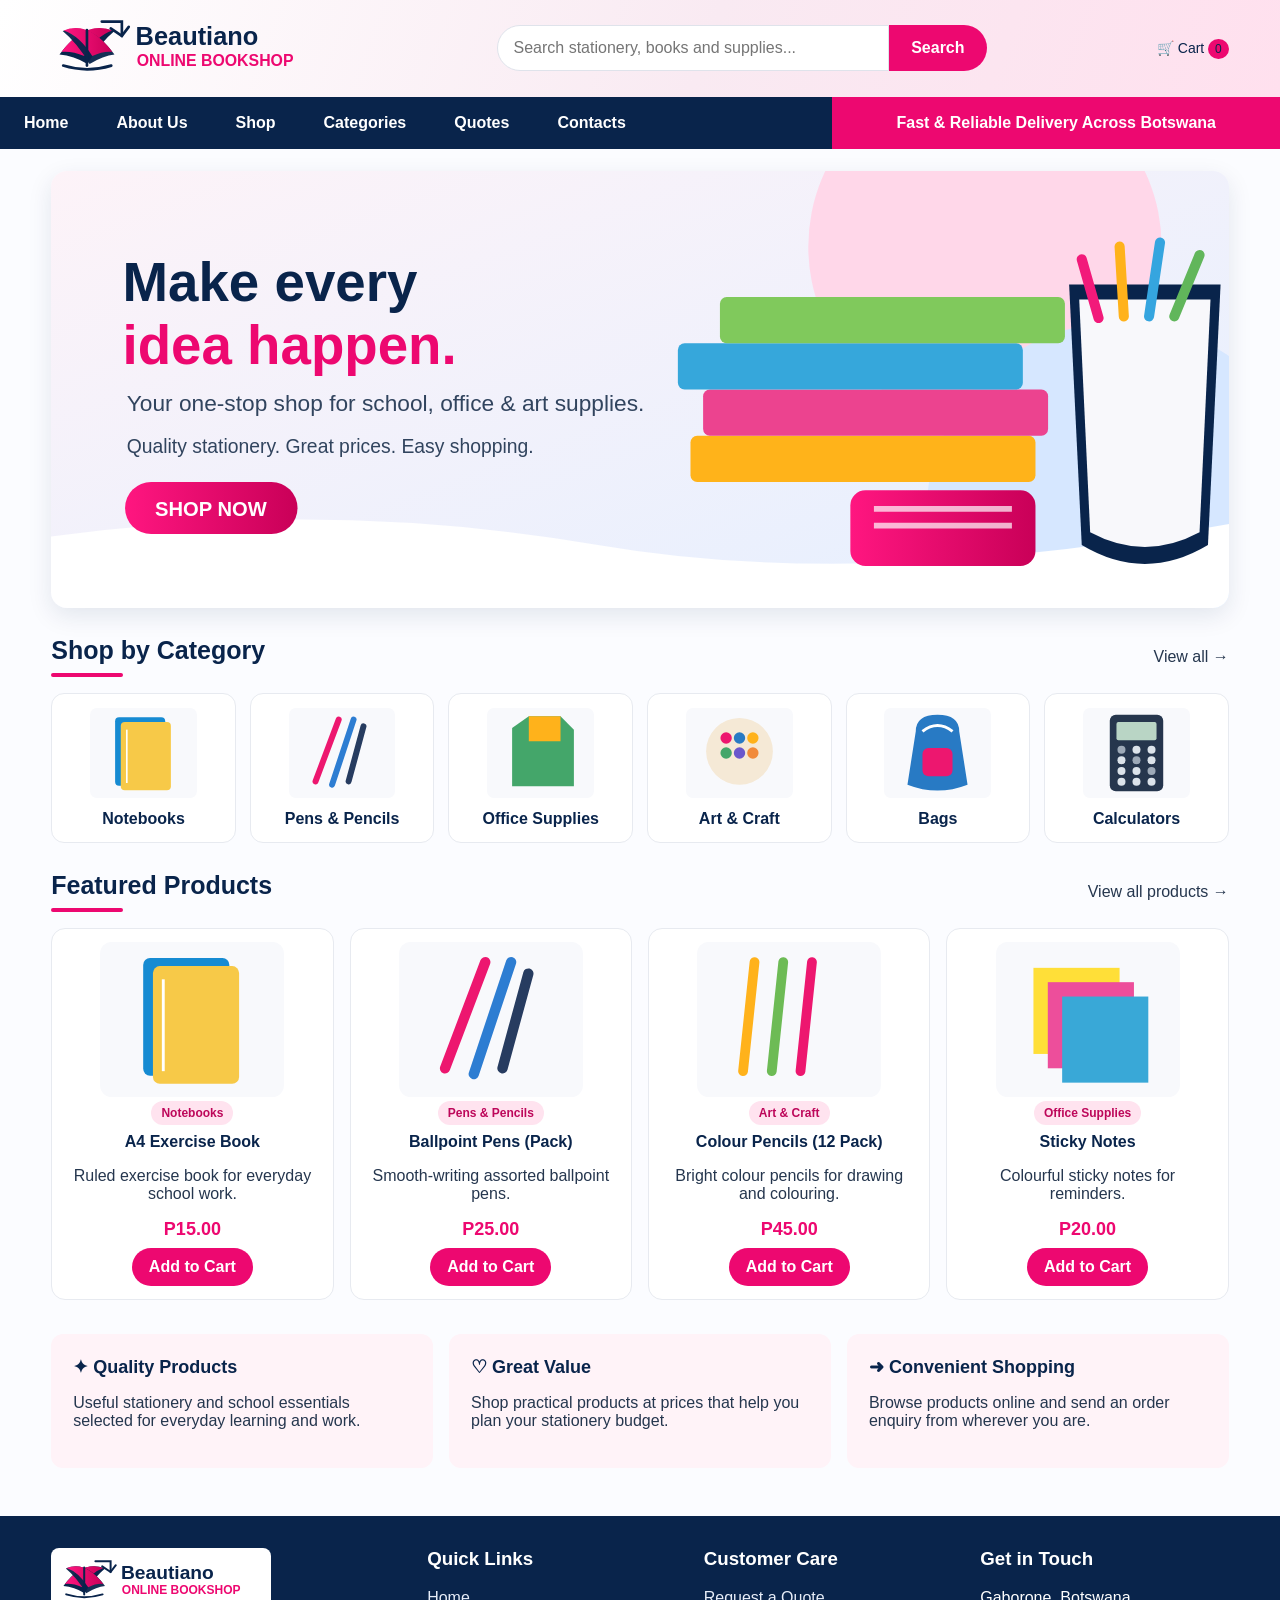
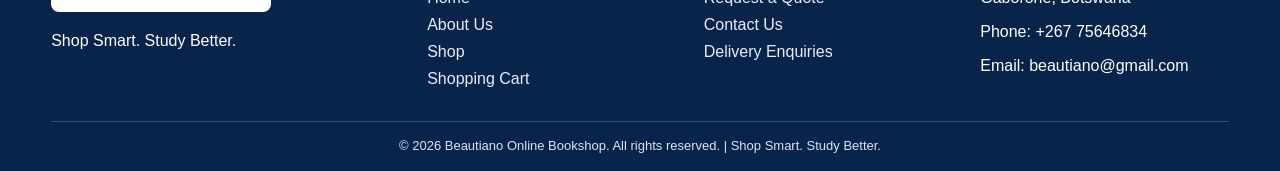
<file: index.html>
<!doctype html><html lang="en"><head><meta charset="utf-8"><meta name="viewport" content="width=device-width,initial-scale=1"><title>Home | Beautiano Online Bookshop</title><meta name="description" content="Shop stationery, school supplies, office products and art materials online with Beautiano Online Bookshop."><link rel="stylesheet" href="styles.css"></head><body><header class="top"><a class="brand" href="index.html"><img src="assets/logo.svg" alt="Beautiano Online Bookshop"></a><form class="search" action="shop.html"><input name="q" placeholder="Search stationery, books and supplies..." aria-label="Search"><button>Search</button></form><div class="account"><a href="cart.html">🛒 Cart <span class="cart-count">0</span></a></div></header><nav class="nav"><a href="index.html">Home</a><a href="about.html">About Us</a><a href="shop.html">Shop</a><a href="shop.html">Categories</a><a href="quotes.html">Quotes</a><a href="contacts.html">Contacts</a><span class="delivery">Fast &amp; Reliable Delivery Across Botswana</span></nav><main class="wrap"><section class="hero"><img src="assets/hero.svg" alt="Beautiano stationery shop banner"></section><div class="section-head"><h2>Shop by Category</h2><a href="shop.html">View all →</a></div><section class="categories">
<a class="category" href="shop.html"><img src="assets/notebook.svg"><strong>Notebooks</strong></a><a class="category" href="shop.html"><img src="assets/pens.svg"><strong>Pens &amp; Pencils</strong></a><a class="category" href="shop.html"><img src="assets/folder.svg"><strong>Office Supplies</strong></a><a class="category" href="shop.html"><img src="assets/paint.svg"><strong>Art &amp; Craft</strong></a><a class="category" href="shop.html"><img src="assets/backpack.svg"><strong>Bags</strong></a><a class="category" href="shop.html"><img src="assets/calculator.svg"><strong>Calculators</strong></a></section>
<div class="section-head"><h2>Featured Products</h2><a href="shop.html">View all products →</a></div><section class="products" id="featuredGrid"></section>
<section class="features"><div class="feature"><b>✦ Quality Products</b><p>Useful stationery and school essentials selected for everyday learning and work.</p></div><div class="feature"><b>♡ Great Value</b><p>Shop practical products at prices that help you plan your stationery budget.</p></div><div class="feature"><b>➜ Convenient Shopping</b><p>Browse products online and send an order enquiry from wherever you are.</p></div></section></main><footer class="footer"><div class="footer-inner"><div><img class="logo" src="assets/logo.svg" alt="Beautiano logo"><p>Shop Smart. Study Better.</p></div><div><h3>Quick Links</h3><a href="index.html">Home</a><a href="about.html">About Us</a><a href="shop.html">Shop</a><a href="cart.html">Shopping Cart</a></div><div><h3>Customer Care</h3><a href="quotes.html">Request a Quote</a><a href="contacts.html">Contact Us</a><a href="contacts.html">Delivery Enquiries</a></div><div><h3>Get in Touch</h3><p>Gaborone, Botswana</p><p>Phone: +267 75646834</p><p>Email: beautiano@gmail.com</p></div></div><div class="copyright">© 2026 Beautiano Online Bookshop. All rights reserved. | Shop Smart. Study Better.</div></footer><script src="app.js"></script></body></html>
</file>
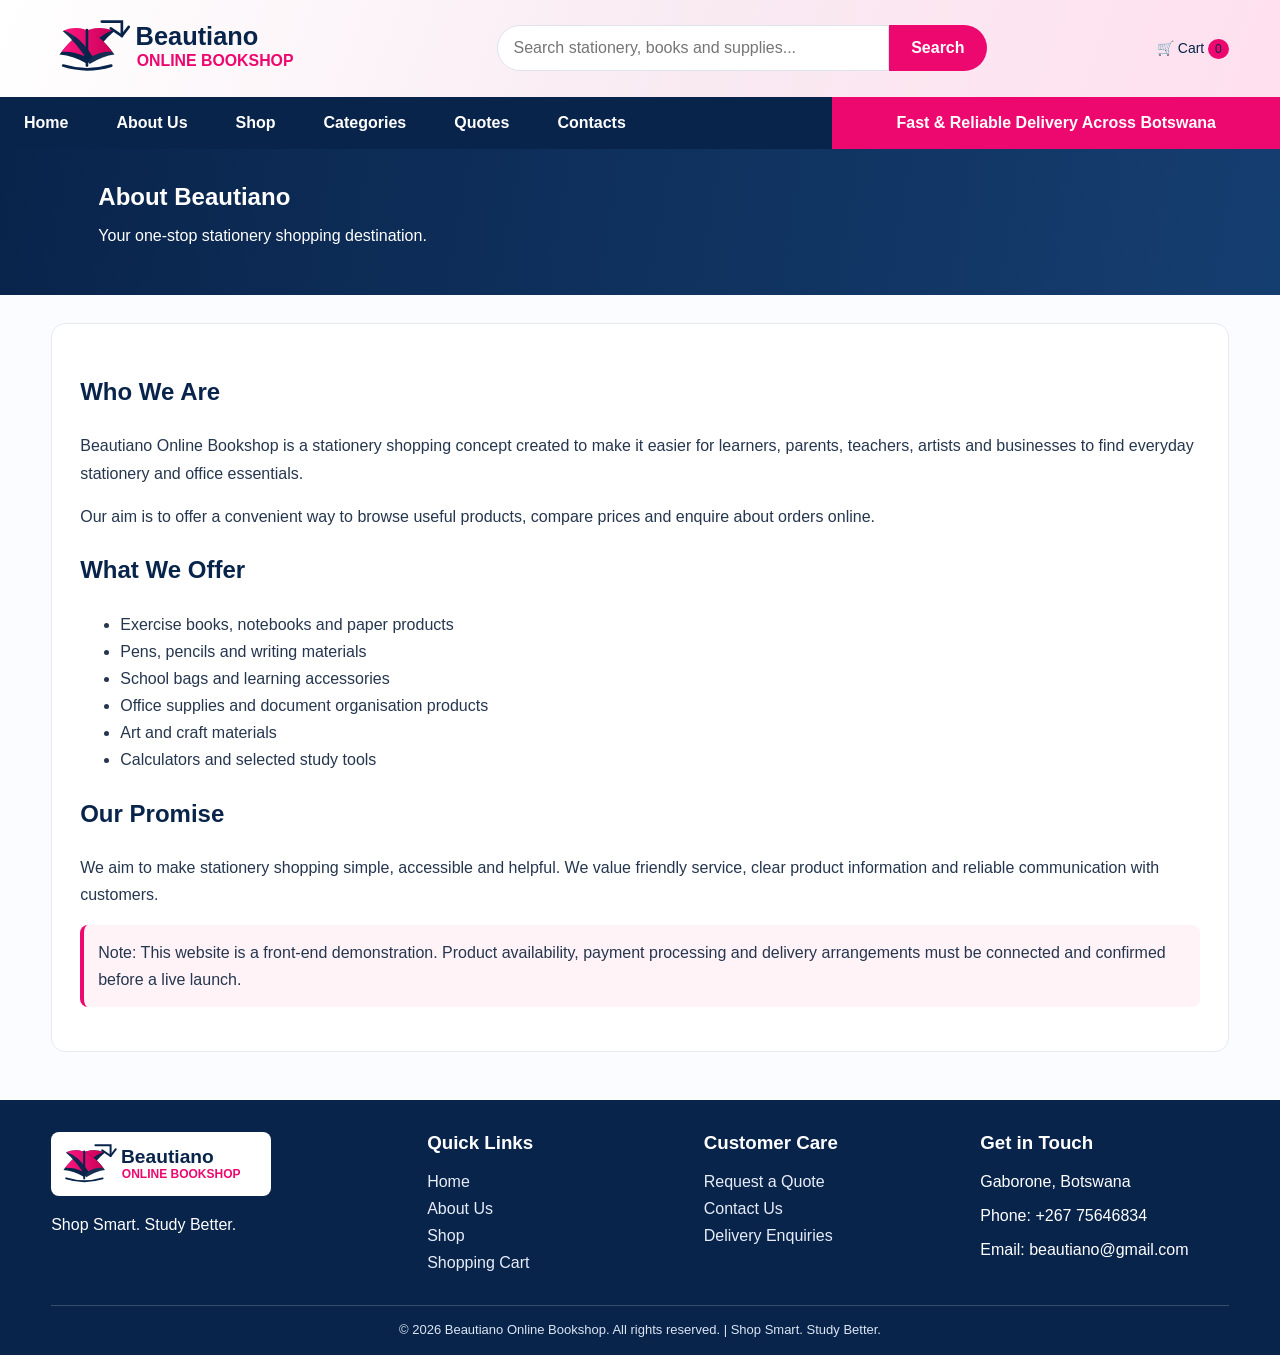
<file: about.html>
<!doctype html><html lang="en"><head><meta charset="utf-8"><meta name="viewport" content="width=device-width,initial-scale=1"><title>About Us | Beautiano Online Bookshop</title><meta name="description" content="Shop stationery, school supplies, office products and art materials online with Beautiano Online Bookshop."><link rel="stylesheet" href="styles.css"></head><body><header class="top"><a class="brand" href="index.html"><img src="assets/logo.svg" alt="Beautiano Online Bookshop"></a><form class="search" action="shop.html"><input name="q" placeholder="Search stationery, books and supplies..." aria-label="Search"><button>Search</button></form><div class="account"><a href="cart.html">🛒 Cart <span class="cart-count">0</span></a></div></header><nav class="nav"><a href="index.html">Home</a><a href="about.html">About Us</a><a href="shop.html">Shop</a><a href="shop.html">Categories</a><a href="quotes.html">Quotes</a><a href="contacts.html">Contacts</a><span class="delivery">Fast &amp; Reliable Delivery Across Botswana</span></nav><section class="page-title"><div class="wrap"><h1>About Beautiano</h1><p>Your one-stop stationery shopping destination.</p></div></section><main class="wrap content"><h2>Who We Are</h2><p>Beautiano Online Bookshop is a stationery shopping concept created to make it easier for learners, parents, teachers, artists and businesses to find everyday stationery and office essentials.</p><p>Our aim is to offer a convenient way to browse useful products, compare prices and enquire about orders online.</p><h2>What We Offer</h2><ul><li>Exercise books, notebooks and paper products</li><li>Pens, pencils and writing materials</li><li>School bags and learning accessories</li><li>Office supplies and document organisation products</li><li>Art and craft materials</li><li>Calculators and selected study tools</li></ul><h2>Our Promise</h2><p>We aim to make stationery shopping simple, accessible and helpful. We value friendly service, clear product information and reliable communication with customers.</p><p class="notice">Note: This website is a front-end demonstration. Product availability, payment processing and delivery arrangements must be connected and confirmed before a live launch.</p></main><footer class="footer"><div class="footer-inner"><div><img class="logo" src="assets/logo.svg" alt="Beautiano logo"><p>Shop Smart. Study Better.</p></div><div><h3>Quick Links</h3><a href="index.html">Home</a><a href="about.html">About Us</a><a href="shop.html">Shop</a><a href="cart.html">Shopping Cart</a></div><div><h3>Customer Care</h3><a href="quotes.html">Request a Quote</a><a href="contacts.html">Contact Us</a><a href="contacts.html">Delivery Enquiries</a></div><div><h3>Get in Touch</h3><p>Gaborone, Botswana</p><p>Phone: +267 75646834</p><p>Email: beautiano@gmail.com</p></div></div><div class="copyright">© 2026 Beautiano Online Bookshop. All rights reserved. | Shop Smart. Study Better.</div></footer><script src="app.js"></script></body></html>
</file>
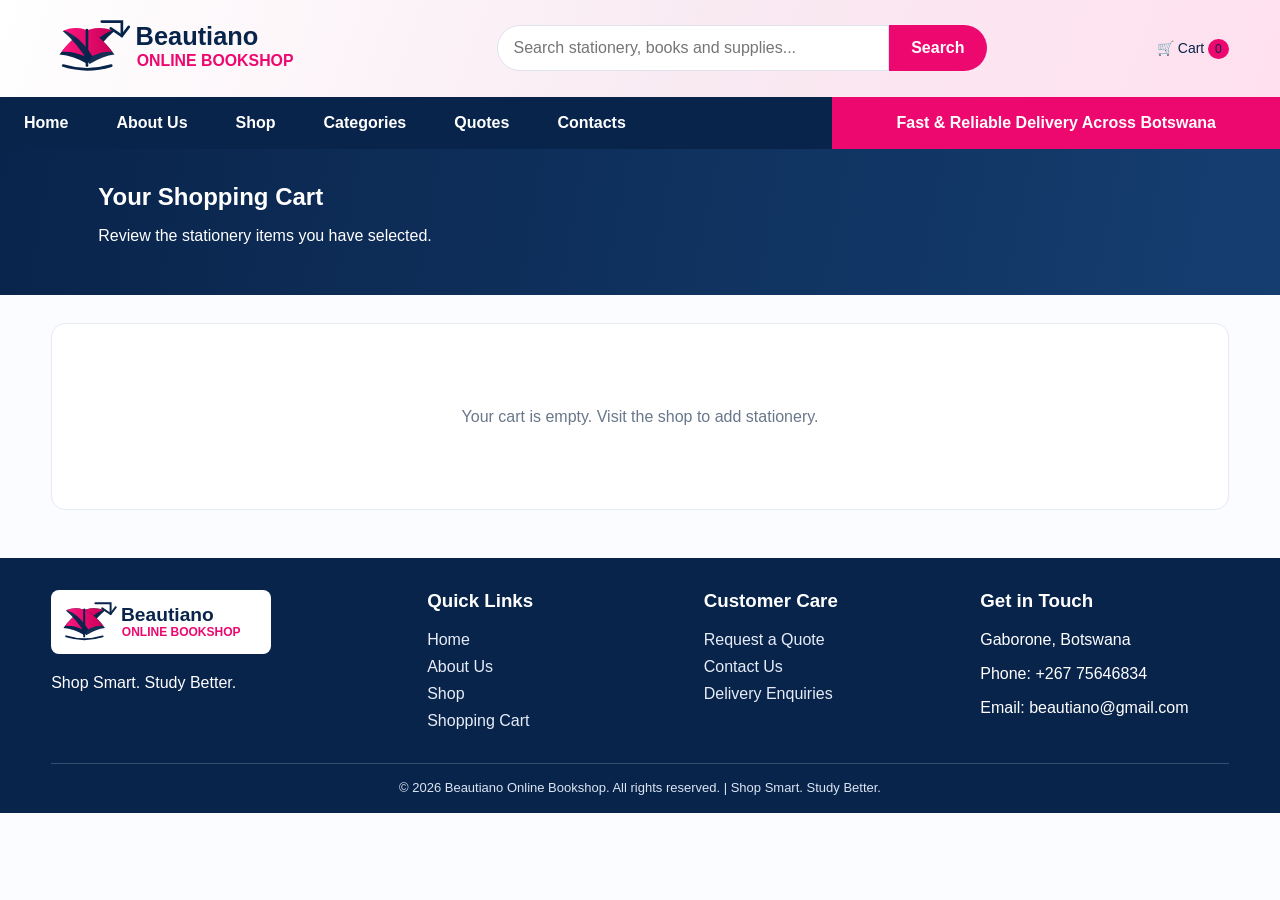
<file: cart.html>
<!doctype html><html lang="en"><head><meta charset="utf-8"><meta name="viewport" content="width=device-width,initial-scale=1"><title>Shopping Cart | Beautiano Online Bookshop</title><meta name="description" content="Shop stationery, school supplies, office products and art materials online with Beautiano Online Bookshop."><link rel="stylesheet" href="styles.css"></head><body><header class="top"><a class="brand" href="index.html"><img src="assets/logo.svg" alt="Beautiano Online Bookshop"></a><form class="search" action="shop.html"><input name="q" placeholder="Search stationery, books and supplies..." aria-label="Search"><button>Search</button></form><div class="account"><a href="cart.html">🛒 Cart <span class="cart-count">0</span></a></div></header><nav class="nav"><a href="index.html">Home</a><a href="about.html">About Us</a><a href="shop.html">Shop</a><a href="shop.html">Categories</a><a href="quotes.html">Quotes</a><a href="contacts.html">Contacts</a><span class="delivery">Fast &amp; Reliable Delivery Across Botswana</span></nav><section class="page-title"><div class="wrap"><h1>Your Shopping Cart</h1><p>Review the stationery items you have selected.</p></div></section><main class="wrap content"><div id="cartContents"></div></main><footer class="footer"><div class="footer-inner"><div><img class="logo" src="assets/logo.svg" alt="Beautiano logo"><p>Shop Smart. Study Better.</p></div><div><h3>Quick Links</h3><a href="index.html">Home</a><a href="about.html">About Us</a><a href="shop.html">Shop</a><a href="cart.html">Shopping Cart</a></div><div><h3>Customer Care</h3><a href="quotes.html">Request a Quote</a><a href="contacts.html">Contact Us</a><a href="contacts.html">Delivery Enquiries</a></div><div><h3>Get in Touch</h3><p>Gaborone, Botswana</p><p>Phone: +267 75646834</p><p>Email: beautiano@gmail.com</p></div></div><div class="copyright">© 2026 Beautiano Online Bookshop. All rights reserved. | Shop Smart. Study Better.</div></footer><script src="app.js"></script></body></html>
</file>
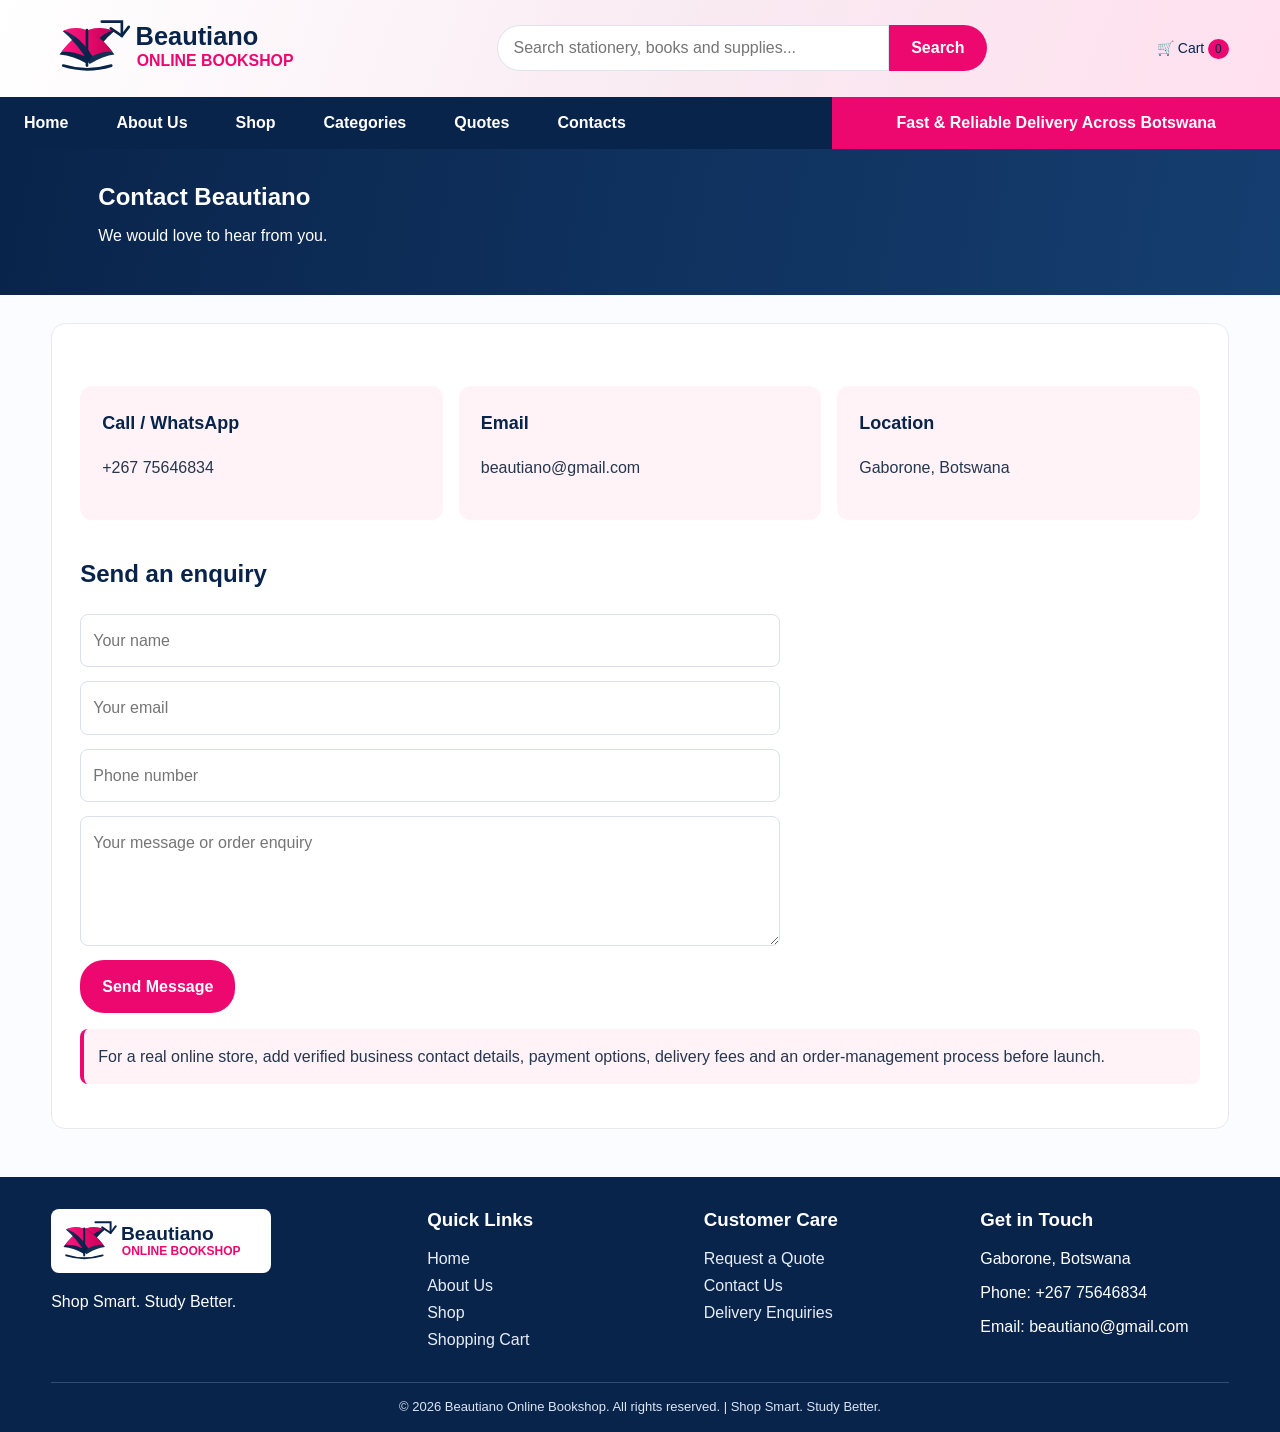
<file: contacts.html>
<!doctype html><html lang="en"><head><meta charset="utf-8"><meta name="viewport" content="width=device-width,initial-scale=1"><title>Contacts & Orders | Beautiano Online Bookshop</title><meta name="description" content="Shop stationery, school supplies, office products and art materials online with Beautiano Online Bookshop."><link rel="stylesheet" href="styles.css"></head><body><header class="top"><a class="brand" href="index.html"><img src="assets/logo.svg" alt="Beautiano Online Bookshop"></a><form class="search" action="shop.html"><input name="q" placeholder="Search stationery, books and supplies..." aria-label="Search"><button>Search</button></form><div class="account"><a href="cart.html">🛒 Cart <span class="cart-count">0</span></a></div></header><nav class="nav"><a href="index.html">Home</a><a href="about.html">About Us</a><a href="shop.html">Shop</a><a href="shop.html">Categories</a><a href="quotes.html">Quotes</a><a href="contacts.html">Contacts</a><span class="delivery">Fast &amp; Reliable Delivery Across Botswana</span></nav><section class="page-title"><div class="wrap"><h1>Contact Beautiano</h1><p>We would love to hear from you.</p></div></section><main class="wrap content"><div class="features"><div class="feature"><b>Call / WhatsApp</b><p>+267 75646834</p></div><div class="feature"><b>Email</b><p>beautiano@gmail.com</p></div><div class="feature"><b>Location</b><p>Gaborone, Botswana</p></div></div><h2>Send an enquiry</h2><form class="form" onsubmit="event.preventDefault();alert('Thank you for contacting Beautiano. Connect this form to an email service before publishing.');this.reset()"><input required placeholder="Your name"><input required type="email" placeholder="Your email"><input placeholder="Phone number"><textarea required placeholder="Your message or order enquiry"></textarea><button class="btn" type="submit">Send Message</button></form><p class="notice">For a real online store, add verified business contact details, payment options, delivery fees and an order-management process before launch.</p></main><footer class="footer"><div class="footer-inner"><div><img class="logo" src="assets/logo.svg" alt="Beautiano logo"><p>Shop Smart. Study Better.</p></div><div><h3>Quick Links</h3><a href="index.html">Home</a><a href="about.html">About Us</a><a href="shop.html">Shop</a><a href="cart.html">Shopping Cart</a></div><div><h3>Customer Care</h3><a href="quotes.html">Request a Quote</a><a href="contacts.html">Contact Us</a><a href="contacts.html">Delivery Enquiries</a></div><div><h3>Get in Touch</h3><p>Gaborone, Botswana</p><p>Phone: +267 75646834</p><p>Email: beautiano@gmail.com</p></div></div><div class="copyright">© 2026 Beautiano Online Bookshop. All rights reserved. | Shop Smart. Study Better.</div></footer><script src="app.js"></script></body></html>
</file>
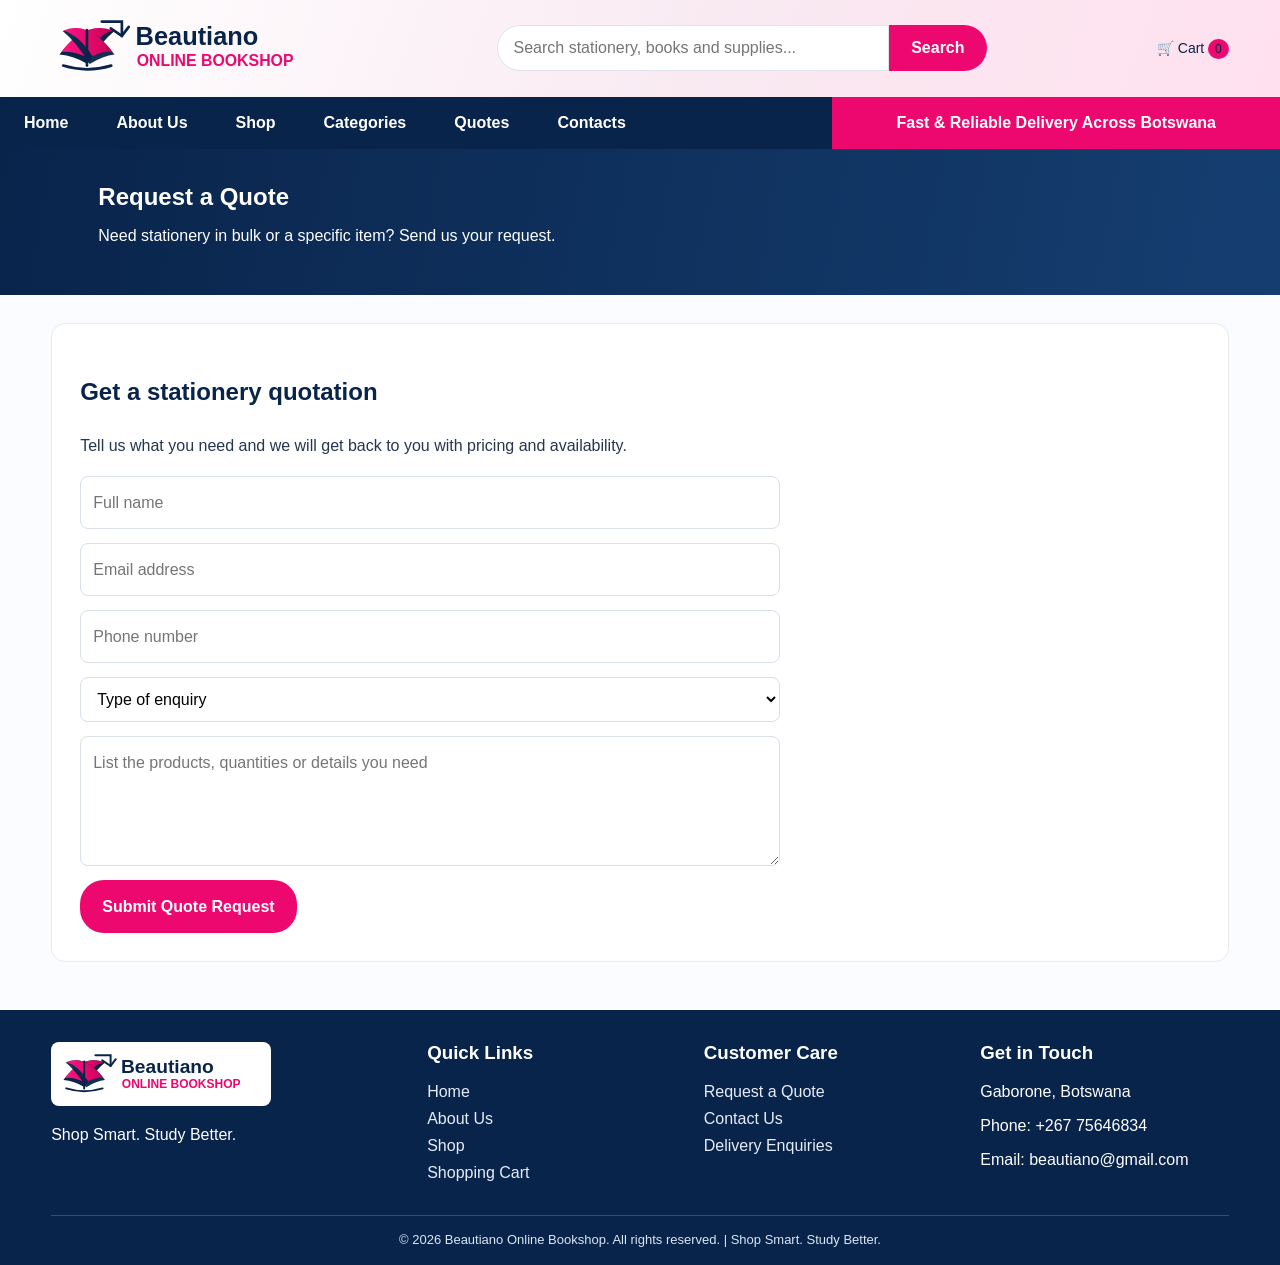
<file: quotes.html>
<!doctype html><html lang="en"><head><meta charset="utf-8"><meta name="viewport" content="width=device-width,initial-scale=1"><title>Request a Quote | Beautiano Online Bookshop</title><meta name="description" content="Shop stationery, school supplies, office products and art materials online with Beautiano Online Bookshop."><link rel="stylesheet" href="styles.css"></head><body><header class="top"><a class="brand" href="index.html"><img src="assets/logo.svg" alt="Beautiano Online Bookshop"></a><form class="search" action="shop.html"><input name="q" placeholder="Search stationery, books and supplies..." aria-label="Search"><button>Search</button></form><div class="account"><a href="cart.html">🛒 Cart <span class="cart-count">0</span></a></div></header><nav class="nav"><a href="index.html">Home</a><a href="about.html">About Us</a><a href="shop.html">Shop</a><a href="shop.html">Categories</a><a href="quotes.html">Quotes</a><a href="contacts.html">Contacts</a><span class="delivery">Fast &amp; Reliable Delivery Across Botswana</span></nav><section class="page-title"><div class="wrap"><h1>Request a Quote</h1><p>Need stationery in bulk or a specific item? Send us your request.</p></div></section><main class="wrap content"><h2>Get a stationery quotation</h2><p>Tell us what you need and we will get back to you with pricing and availability.</p><form class="form" onsubmit="event.preventDefault();alert('Thank you. Your quote request has been prepared. Connect this form to an email service before publishing.');this.reset()"><input required placeholder="Full name"><input required type="email" placeholder="Email address"><input placeholder="Phone number"><select><option>Type of enquiry</option><option>School stationery</option><option>Office stationery</option><option>Bulk order</option><option>Other</option></select><textarea required placeholder="List the products, quantities or details you need"></textarea><button class="btn" type="submit">Submit Quote Request</button></form></main><footer class="footer"><div class="footer-inner"><div><img class="logo" src="assets/logo.svg" alt="Beautiano logo"><p>Shop Smart. Study Better.</p></div><div><h3>Quick Links</h3><a href="index.html">Home</a><a href="about.html">About Us</a><a href="shop.html">Shop</a><a href="cart.html">Shopping Cart</a></div><div><h3>Customer Care</h3><a href="quotes.html">Request a Quote</a><a href="contacts.html">Contact Us</a><a href="contacts.html">Delivery Enquiries</a></div><div><h3>Get in Touch</h3><p>Gaborone, Botswana</p><p>Phone: +267 75646834</p><p>Email: beautiano@gmail.com</p></div></div><div class="copyright">© 2026 Beautiano Online Bookshop. All rights reserved. | Shop Smart. Study Better.</div></footer><script src="app.js"></script></body></html>
</file>
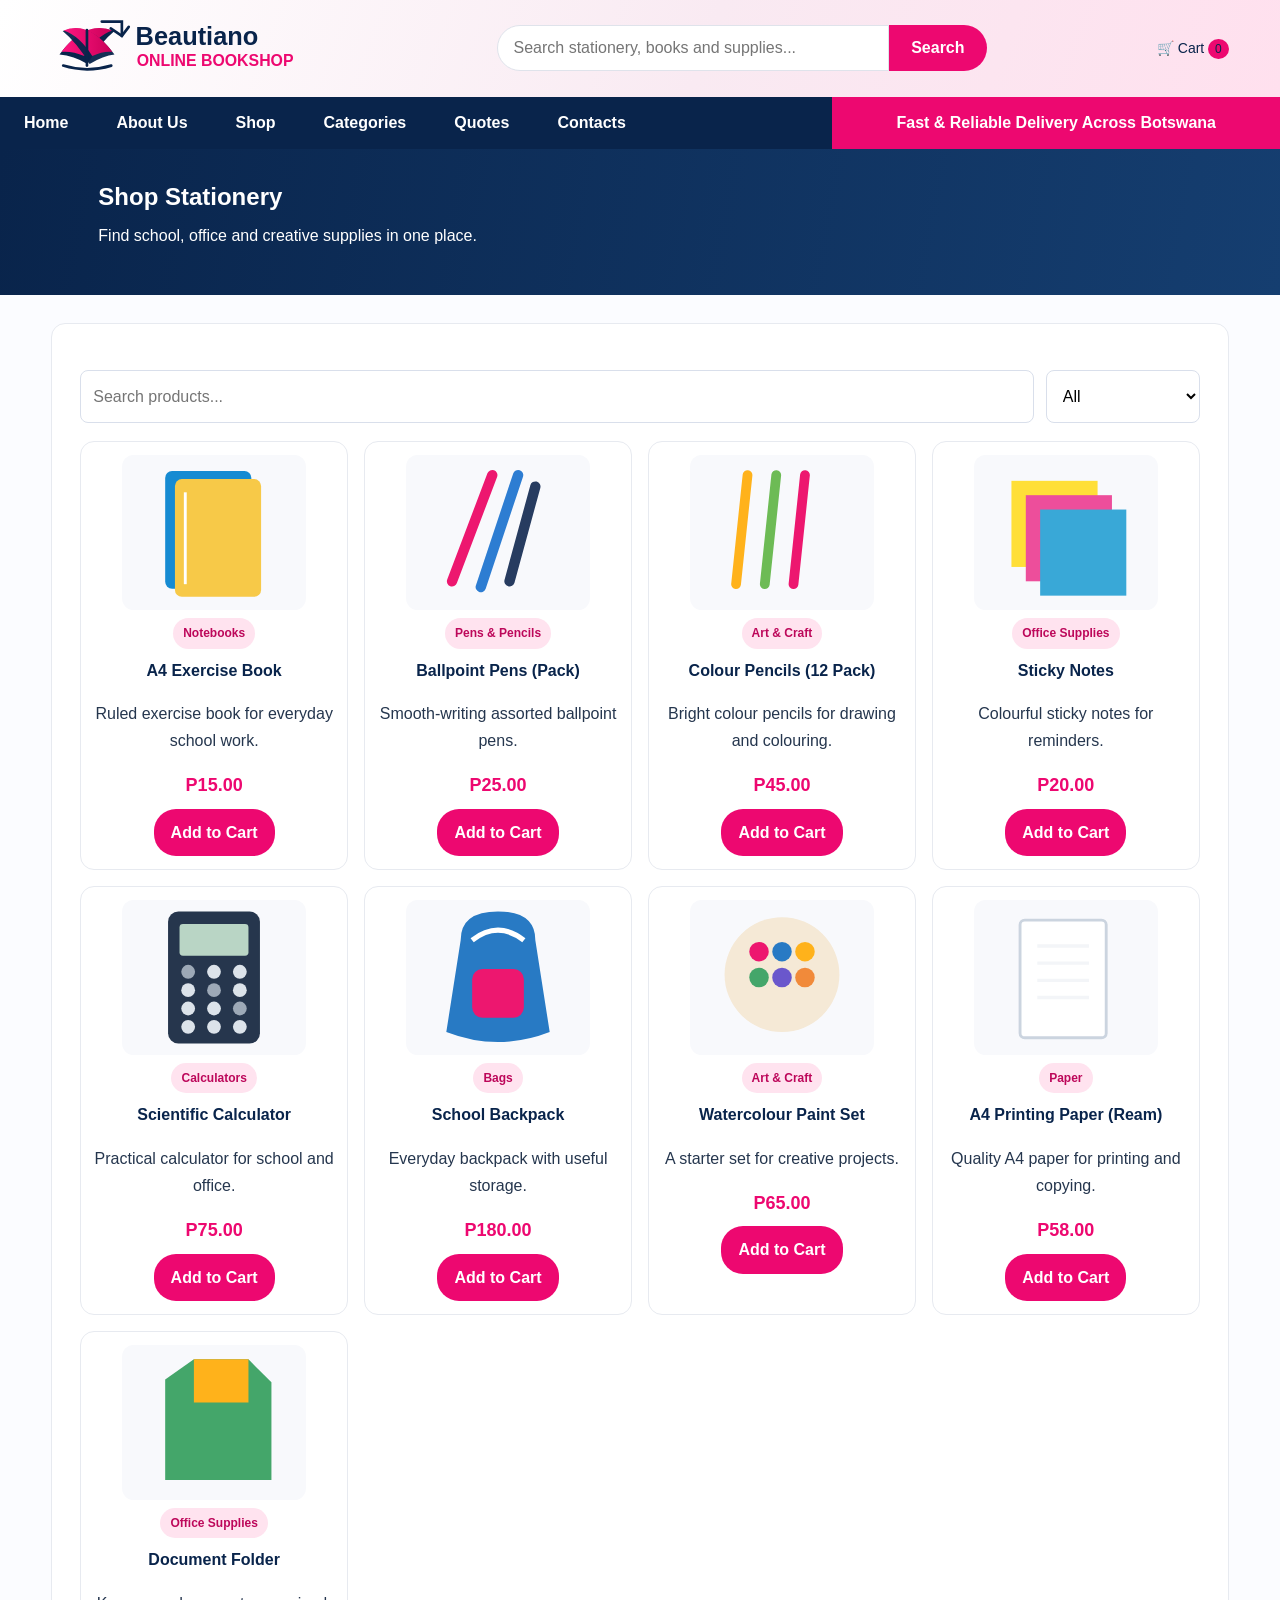
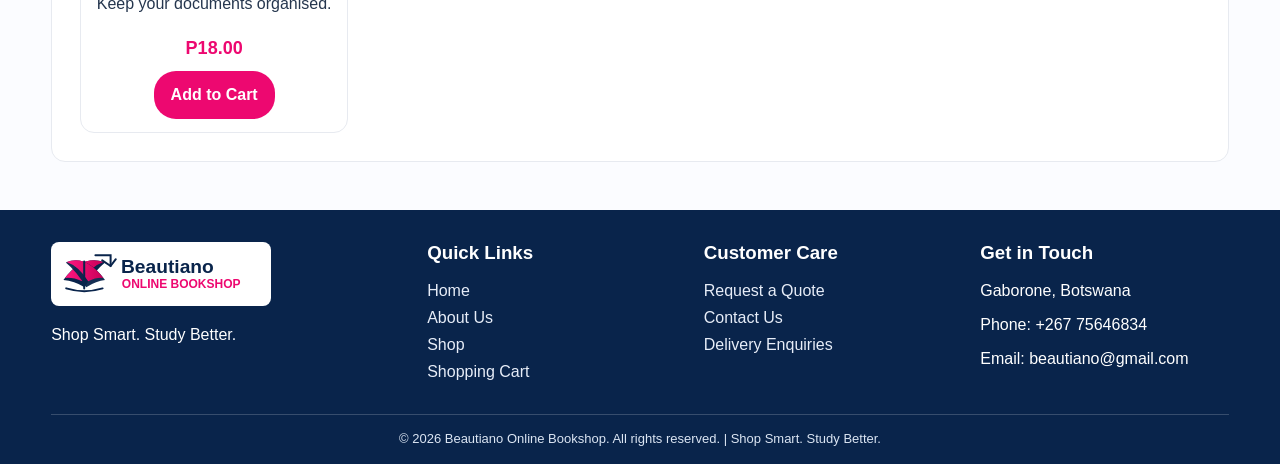
<file: shop.html>
<!doctype html><html lang="en"><head><meta charset="utf-8"><meta name="viewport" content="width=device-width,initial-scale=1"><title>Shop | Beautiano Online Bookshop</title><meta name="description" content="Shop stationery, school supplies, office products and art materials online with Beautiano Online Bookshop."><link rel="stylesheet" href="styles.css"></head><body><header class="top"><a class="brand" href="index.html"><img src="assets/logo.svg" alt="Beautiano Online Bookshop"></a><form class="search" action="shop.html"><input name="q" placeholder="Search stationery, books and supplies..." aria-label="Search"><button>Search</button></form><div class="account"><a href="cart.html">🛒 Cart <span class="cart-count">0</span></a></div></header><nav class="nav"><a href="index.html">Home</a><a href="about.html">About Us</a><a href="shop.html">Shop</a><a href="shop.html">Categories</a><a href="quotes.html">Quotes</a><a href="contacts.html">Contacts</a><span class="delivery">Fast &amp; Reliable Delivery Across Botswana</span></nav><section class="page-title"><div class="wrap"><h1>Shop Stationery</h1><p>Find school, office and creative supplies in one place.</p></div></section><main class="wrap content"><div class="catalog-tools"><input id="productSearch" placeholder="Search products..."><select id="categoryFilter"><option>All</option><option>Notebooks</option><option>Pens &amp; Pencils</option><option>Art &amp; Craft</option><option>Office Supplies</option><option>Calculators</option><option>Bags</option><option>Paper</option></select></div><section class="products" id="productGrid"></section></main><footer class="footer"><div class="footer-inner"><div><img class="logo" src="assets/logo.svg" alt="Beautiano logo"><p>Shop Smart. Study Better.</p></div><div><h3>Quick Links</h3><a href="index.html">Home</a><a href="about.html">About Us</a><a href="shop.html">Shop</a><a href="cart.html">Shopping Cart</a></div><div><h3>Customer Care</h3><a href="quotes.html">Request a Quote</a><a href="contacts.html">Contact Us</a><a href="contacts.html">Delivery Enquiries</a></div><div><h3>Get in Touch</h3><p>Gaborone, Botswana</p><p>Phone: +267 75646834</p><p>Email: beautiano@gmail.com</p></div></div><div class="copyright">© 2026 Beautiano Online Bookshop. All rights reserved. | Shop Smart. Study Better.</div></footer><script src="app.js"></script></body></html>
</file>
<file: styles.css>
:root{--navy:#09244b;--pink:#ed0870;--pale:#fff3f8;--ink:#25364e;--muted:#68778b;--line:#e7eaf0}
*{box-sizing:border-box}body{margin:0;font-family:Arial,Helvetica,sans-serif;color:var(--ink);background:#fbfcff}a{text-decoration:none;color:inherit}button,input,textarea,select{font:inherit}
.top{background:linear-gradient(110deg,#fff 0%,#f9eaf2 55%,#ffe0ee 100%);padding:12px max(4%,calc((100% - 1200px)/2));display:flex;align-items:center;gap:30px;justify-content:space-between}.brand img{width:275px;max-width:40vw}.search{display:flex;flex:1;max-width:490px}.search input{width:100%;padding:13px 16px;border:1px solid #dfe3eb;border-radius:28px 0 0 28px;outline:0}.search button,.btn{background:var(--pink);color:white;border:0;padding:13px 22px;border-radius:0 28px 28px 0;cursor:pointer;font-weight:bold}.account{font-size:14px;white-space:nowrap;color:var(--navy)}.nav{background:var(--navy);color:#fff;display:flex;align-items:center;justify-content:center;gap:0;flex-wrap:wrap}.nav a{padding:17px 24px;font-weight:bold}.nav a:hover,.nav a.active{background:var(--pink)}.delivery{margin-left:auto;background:var(--pink);padding:17px 5%;font-weight:bold}.wrap{width:min(1200px,92%);margin:auto}.hero{margin:22px auto 28px;border-radius:16px;overflow:hidden;box-shadow:0 8px 24px #0a28501a}.hero img{display:block;width:100%;height:auto}.section-head{display:flex;align-items:center;justify-content:space-between;margin:28px 0 16px}.section-head h2{margin:0;color:var(--navy);font-size:25px}.section-head h2:after{content:"";display:block;width:72px;height:4px;background:var(--pink);margin-top:8px;border-radius:5px}.categories{display:grid;grid-template-columns:repeat(6,1fr);gap:14px}.category{background:white;border:1px solid var(--line);border-radius:13px;text-align:center;padding:14px 8px;transition:.2s}.category:hover{transform:translateY(-4px);border-color:var(--pink)}.category img{width:100%;height:90px;object-fit:contain}.category strong{display:block;color:var(--navy);margin-top:8px}.products{display:grid;grid-template-columns:repeat(4,1fr);gap:16px}.product{background:white;border:1px solid var(--line);border-radius:14px;padding:13px;text-align:center;position:relative}.product img{width:100%;height:155px;object-fit:contain}.product h3{font-size:16px;margin:8px 0;color:var(--navy)}.price{color:var(--pink);font-weight:800;font-size:18px;margin:8px}.add{border:0;background:var(--pink);color:#fff;padding:10px 17px;border-radius:22px;cursor:pointer;font-weight:bold}.add:hover,.btn:hover{background:#c90058}.tag{display:inline-block;background:#ffe3ef;color:#bd075a;padding:5px 10px;border-radius:20px;font-size:12px;font-weight:bold}.features{display:grid;grid-template-columns:repeat(3,1fr);gap:16px;margin:34px 0}.feature{background:var(--pale);padding:22px;border-radius:12px}.feature b{color:var(--navy);font-size:18px}.page-title{background:linear-gradient(100deg,var(--navy),#153e70);color:white;padding:34px 4%;margin-bottom:28px}.page-title h1{margin:0 0 8px}.content{background:#fff;border:1px solid var(--line);border-radius:14px;padding:28px;margin:22px auto 40px;line-height:1.7}.content h2{color:var(--navy)}.catalog-tools{display:flex;gap:12px;flex-wrap:wrap;margin:18px 0}.catalog-tools input,.catalog-tools select,.form input,.form textarea,.form select{padding:12px;border:1px solid #d9dfeb;border-radius:8px;background:white}.catalog-tools input{flex:1;min-width:200px}.form{display:grid;gap:14px;max-width:700px}.form textarea{min-height:130px}.form input,.form textarea,.form select{width:100%}.form .btn{border-radius:24px;width:max-content}.notice{padding:14px;background:#fff3f8;border-left:4px solid var(--pink);border-radius:8px}.cart-list{width:100%;border-collapse:collapse}.cart-list td,.cart-list th{padding:12px;border-bottom:1px solid var(--line);text-align:left}.cart-list input{width:65px;padding:6px}.footer{margin-top:48px;background:var(--navy);color:white;padding:32px 4% 18px}.footer-inner{width:min(1200px,100%);margin:auto;display:grid;grid-template-columns:1.4fr 1fr 1fr 1fr;gap:28px}.footer h3{margin-top:0}.footer a{display:block;margin:9px 0;color:#e7edf8}.footer .logo{width:220px;background:white;border-radius:8px;padding:6px}.copyright{border-top:1px solid #ffffff30;margin:24px auto 0;padding-top:16px;text-align:center;font-size:13px;color:#dbe5f3}.cart-count{background:var(--pink);border-radius:50%;padding:3px 7px;font-size:12px}.empty{padding:35px;text-align:center;color:var(--muted);grid-column:1/-1}
@media(max-width:850px){.top{flex-wrap:wrap;gap:12px}.search{order:3;max-width:none;flex-basis:100%}.nav a{padding:13px 14px}.delivery{margin:0;width:100%;text-align:center}.categories{grid-template-columns:repeat(3,1fr)}.products{grid-template-columns:repeat(2,1fr)}.footer-inner{grid-template-columns:repeat(2,1fr)}}
@media(max-width:520px){.brand img{width:220px;max-width:75vw}.account{font-size:12px}.nav a{padding:11px 9px;font-size:13px}.categories{grid-template-columns:repeat(2,1fr)}.products{gap:9px}.product img{height:125px}.product h3{font-size:14px}.footer-inner{grid-template-columns:1fr}.content{padding:18px}}
</file>
